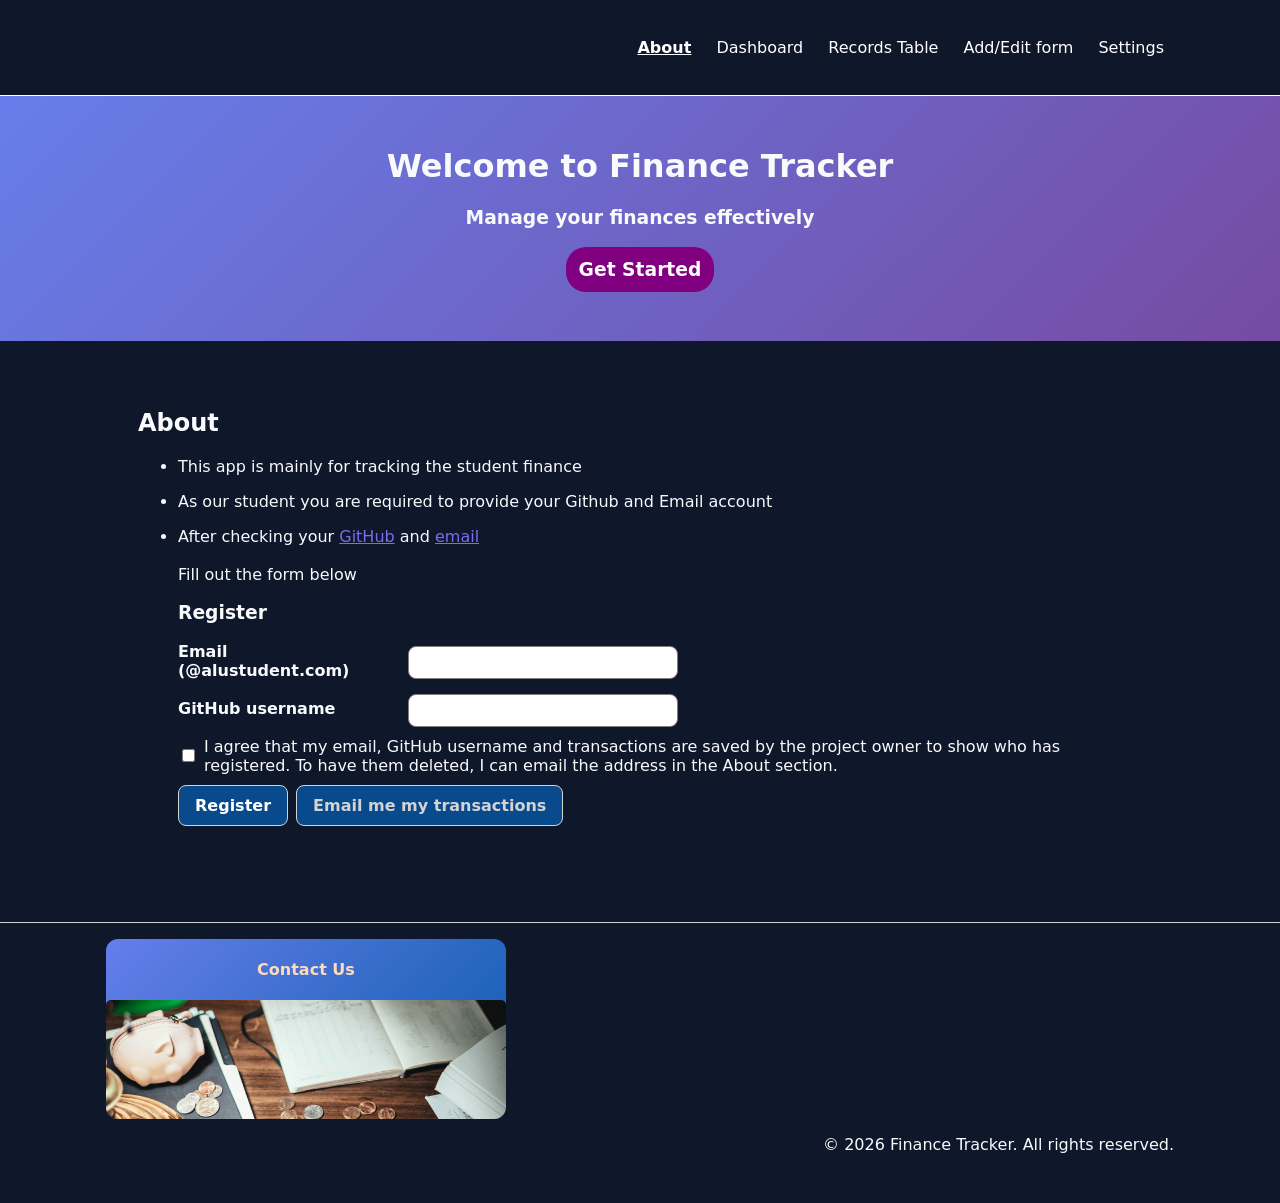
<file: index.html>
<!DOCTYPE html>
<html>
	<head>
		<title>Student Finance Tracker</title>
		<meta charset="UTF-8">
		<meta name="viewport" content="width=device-width,initial-scale=1">
		<link rel="stylesheet" href="styles/main.css">
		<link rel="icon" href="data:,">

	</head>

	<body>
		<a href="#main" class="skip-link">Skip to main content</a>
		<header class="site-header">
			<nav aria-label="Main" class="read">
				<ul>
				
					<li><a href="#about">About</a></li>
					<li><a href="#dashboard">Dashboard</a></li>
					<li><a href="#recordtable">Records Table</a></li>
					<li><a href="#add">Add/Edit form</a></li>
					<li><a href="#settings">Settings</a></li>
				</ul>
			</nav>
		</header>
		<div class="hero">
				<h1 align="center">Welcome to Finance Tracker</h1>
				<h3 align="center">Manage your finances effectively</h3>
				<h3 align="center"> <a href="https://www.coursera.org/organizations/alu/learn/financial-planning?authProvider=alu" class="ready"> Get Started</a></h3>	
		</div>
		<main id="main" tabindex="-1">
			<!--ABOUT-->
			<section id="about">
				<h2>About</h2>
				<ul>
					<li><p>This app is mainly for tracking the student finance</p></li>
					<li><p>As our student you are required to provide  your Github and Email account</p></li>
					<li><p>After checking your <a href="https://github.com/YOUR-USERNAME">GitHub</a> and <a href="mailto:you@alustudent.com">email</a><br><br> Fill out the form below</p></li>
					<div>
						<li class="register" style="list-style:none">
						<h3>Register</h3>
						<form id="reg-form" novalidate>
							<div class="field">
							<label for="reg-email">Email (@alustudent.com)</label>
							<input id="reg-email" type="text" inputmode="email" autocomplete="email" aria-describedby="reg-email-error">
							</div>
							<p class="error" id="reg-email-error"></p>
							<div class="field">
							<label for="reg-github">GitHub username</label>
							<input id="reg-github" type="text" autocomplete="off" aria-describedby="reg-github-error">
							</div>
							<p class="error" id="reg-github-error"></p>
							<label class="check"><input type="checkbox" id="reg-consent"> I agree that my email, GitHub username and transactions are saved by the project owner to show who has registered. To have them deleted, I can email the address in the About section.</label>
							<div class="actions">
							<button type="submit">Register</button>
							<button type="button" id="reg-email-btn" class="secondary">Email me my transactions</button>
							</div>
							<p class="error" id="reg-status" role="status"></p>
						</form>
						</li>
					</div>
				</ul>
				
			</section>

<!--DASHBOARD-->
			<section id="dashboard">

				<h2 id="dash-h">Dashboard</h2>
				<div class="stats">
					<div class="card"><h3>Total records</h3><p id="stat-count" class="big" style="color:black">0</p></div>
					<div class="card"><h3>Total spent(numeric field)</h3><p id="stat-sum" class="big" style="color:black">0</p></div>
					<div class="card"><h3>Top category</h3><p id="stat-top" class="big" style="color:black">-</p></div>
				</div>
				<p id="cap-message" class="cap" aria-live="polite" aria-atomic="true"></p>
				<h3>Last 7 days</h3>
				<div id="trend" class="trend" role="img" aria-label="Spent in the last 7 days"></div>
			</section>
<!--RECORDS-->
            <section id="recordtable">
				<h2>Records Table</h2>
				<div class="toolbar">
			
					<div class="field">
						<label for="search">Search (regex)</label>
						<input id="search" type="text" placeholder="e,g, (coffee|tea)" autocomplete="off">
					</div>
					<label class="check"><input type="checkbox" id="case-toggle" checked>Case-insensitive</label>
					<div class="field">
						<label for="sort">sorting</label>
						<select id="sort"> 
							<option value="date-desc">Date(newest)</option>
							<option value="date-asc">Date (oldest)</option>
							<option value="description-asc">Description A-Z</option>
							<option value="description-desc">Description Z-A</option>
							<option value="amount-asc">Amount inc</option>
							<option value="amount-desc">Amount decr</option>
						</select>
					</div>
				</div>
				<p id="regex-error" class="error" role="alert"></p>
				<p id="result-count" class="muted"></p>
				<table>
					<caption class="sr-only">Transactions</caption>
					<thead>
						<tr><th scope="col">Date</th><th scop="col">Description</th><th scope="col">Amount</th>
							<th scope="col">Category</th><th scope="col">Actions</th></tr>
					</thead>
					<tbody id="rows"></tbody>
				</table>
			</section>
<!--ADD/EDIT FORM-->
			<div class="two-col">
				<section id="add">
					<h2>Transactions</h2>
					<form id="record-form" novalidate>
						<input type="hidden" id="rec-id">
						<div class="field">
							<label for="description">Description</label>
							<input id="description" autocomplete="off" aria-describedby="description-error" placeholder="Be brief">
							<p class="error" id="description-error"></p>
						</div>
						<div class="field">
							<label for="amount">Amount (base currency)</label>
							<input id="amount" inputmode="decimal" autocomplete="off" aria-describedby="amount-error" placeholder="RWF120000">
							<p class="error" id="amount-error"></p>
						</div>
						<div class="field">
							<label for="category">Category</label>
							<select id="category" list="category-list" placeholder="category" autocomplete="off" aria-describedby="category-error">
								<option>Food</option><option>Entertainement</option><option>Books</option><option>Transport</option><option>Fees</option>
								<option>Other</option>
							</select>
							<datalist id="category-list"></datalist>
							<p class="error" id="category-error"></p>
						</div>
						<div class="field">
							<label for="date">Date (YYYY-MM-DD)</label>
							<input  id="date" placeholder="2025-09-29" autocomplete="off" aria-describedby="date-error">
							<p class="error" id="date-error"></p>
						</div>
						<div class="actions">
							<button type="submit" id="save-btn">Add transaction</button>
							<button type="button" id="cancel-btn" class="secondary" hidden>Cancel edit</button>
						</div>
					</form>
				</section>
		
	<!--SETTINGS-->
				<section id="settings">
					<h2>Settings</h2>
					<form id="settings-form" novalidate>
						<div class="field">
							<label for="cap">Spending cap (USD, base currency)</label>
							<input id="cap" inputmode="decimal">
						</div>
						<fieldset>
							<legend style="color:linear-gradient(135deg, #667eea,#667eea)"> Exchange rates(1US =...)</legend>
							<div class="field"><label for="rate-EUR" style="color:black">EURO</label>
								<input id="rate-EUR" inputmode="decimal"></div>
							<div class="field"><label for="rate-RWF" style="color:black">RWF</label>
								<input id="rate-RWF" inputmode="decimal"></div>
						</fieldset>
						<br>
						<br>
						<div class="field">
							<label for="display">Display currency</label>
							<select id="display"><option>USD</option><option>EUR</option><option>RWF</option></select>
						</div>
						<div class="field">
							<label for="categories">Categories</label>
							<input id="categories">
						</div>
						<p id="settings-error" class="error" role="alert"></p>
						<button type="submit"> Save settings"</button>
					</form>
					<h3>Import / Export</h3>
						<div class="actions">
							<button type="button" id="export-btn">Export JSON</button>
							<label for="import" class="button secondary">Import JSON</label>
							<input id="import" type="file" accept="application/json" class="sr-only">
						</div>
						<p id="import-error" class="error" role="alert"></p>
				</section>
			</div>
		</main>

		</div>

	<footer class="site-footer">


		<div class="para2"; style="background:linear-gradient(135deg, #667eea, #0b5cad); height:180px">
			<h4 style="color:peachpuff">Contact Us</h4>
			<img class="hero1" src="assets/hero.jpg" alt="Student budgeting at a desk" width="200" larg="200" height="300" align="left", loading="lazy">
			<div class="kid">
				<ul>
					<li>For more inquiries, please reach out to us at <a href="mailto:daniellani@student.com">daniellani@gmail.com</a></li>
					<li>For more orders, please contact us on the number<a href="tel:+254798123456">+254798123456</a></li>
					<li> Thank you for your trust and serve you</li>
				</ul>
			</div>
		</div>
		<p align="right">&copy; 2026 Finance Tracker. All rights reserved.</p>
	</footer>
	<p id="status" role="status" class="sr-only"></p>
	<script type="module" src="scripts/main.js"></script>
	</body>
</html>
</file>
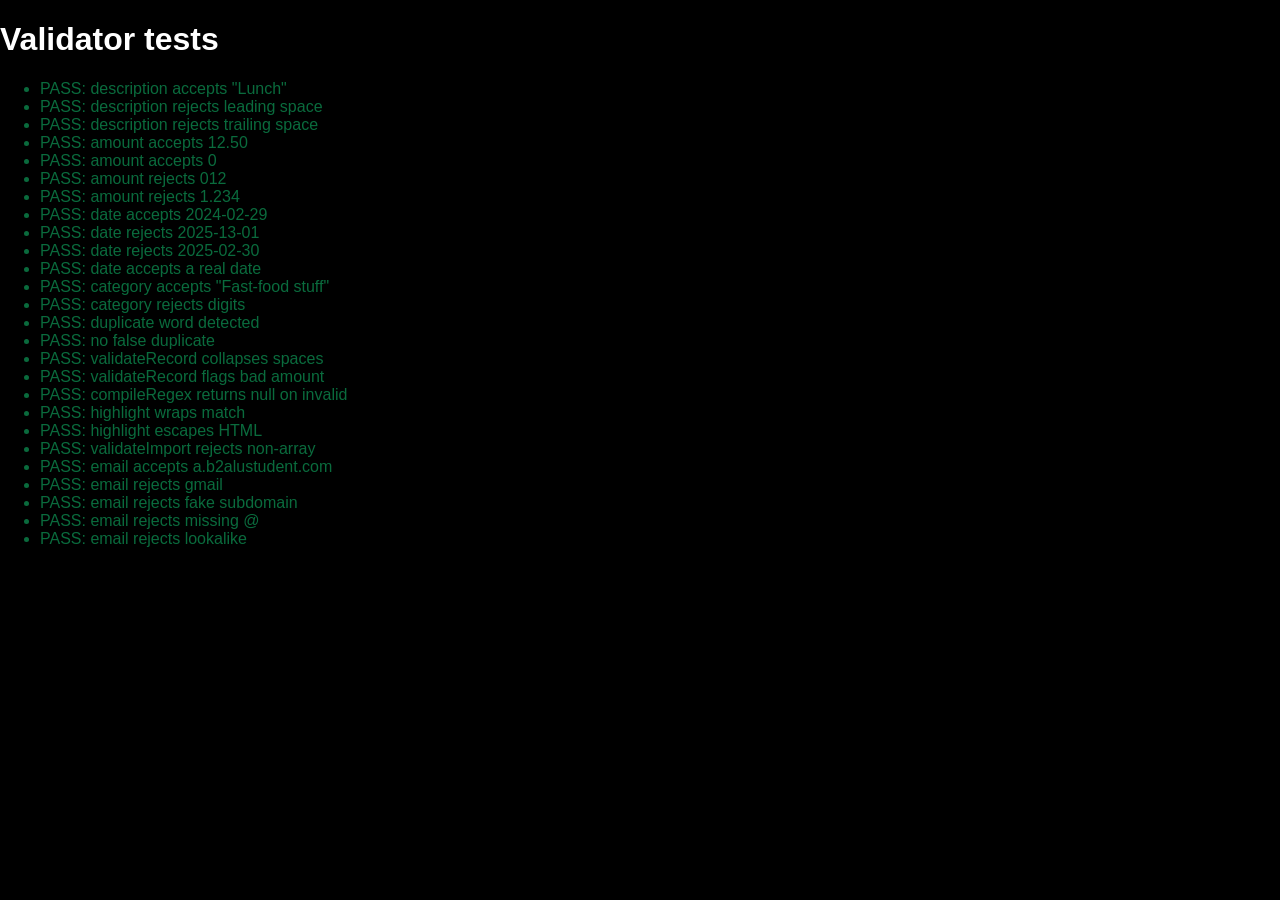
<file: tests.html>
<!DOCTYPE html>
<html>
    <head>
        <meta charset="UTF-8">
        <meta name="viewport" content="width=device-width", initial-scale="1">
        <title>validator test</title>
        <style>
            body{
                background-color:black;
                margin:0;
                padding:0; 
                color:white;
                font-family:'Gill Sans', 'Gill Sans MT', Calibri, 'Trebuchet MS', sans-serif;
            }
            #classe{
                background:lineargradient(90deg, #f97316, #ec4899)
            }
        </style>
    </head>
    <body>
        <div id="classe"><h1> Validator tests</h1></div>
        
        <ul id="out"></ul>
        <script type="module">
            import{
                rules, validateRecord, validateImport, isRealDate
            } from './scripts/validators.js';
            import{
                compileRegex, highlight
            } from './scripts/search.js';
            const out = document.getElementById('out');
            const x=(name, cond) => {
                const li=document.createElement('li');
                li.textContent=(cond ? 'PASS: ' : 'FAIL: ') + name;
                li.style.color = cond ? '#0a6b3d' : '#b00020';
                out.append(li);
            };
            x(
                'description accepts "Lunch"',
                rules.description.test('Lunch')
            );
            x(
                'description rejects leading space',
                !rules.description.test(' Lunch')
            );
            x(
                'description rejects trailing space',
                !rules.description.test('Lunch ')
            );
            x(
                'amount accepts 12.50', 
                rules.amount.test('12.50')
            );
            x(
                'amount accepts 0',
                rules.amount.test('0')
            );
            x(
                'amount rejects 012',
                !rules.amount.test('012')
            );
            x(
                'amount rejects 1.234',
                !rules.amount.test('1.234')
            );
            x(
                'date accepts 2024-02-29',
                rules.date.test('2024-02-29')
            );
            x(
                'date rejects 2025-13-01',
                !rules.date.test('2025-13-01')
            );
            x(
                'date rejects 2025-02-30',
                !isRealDate('2025-02-30')
            );
            x(
                'date accepts a real date', 
                isRealDate('2026-01-09')
            );
            x(
                'category accepts "Fast-food stuff"',
                rules.category.test('Fast-food stuff')
            );
            x(
                'category rejects digits',
                !rules.category.test('Food2')
            );
            x(
                'duplicate word detected',
                rules.duplicateWord.test('coffee coffee run')
            );
            x(
                'no false duplicate', 
                !rules.duplicateWord.test('coffee run')
            );
            x(
                'validateRecord collapses spaces',
                validateRecord({
                    description:'a   b',
                    amount:'1',
                    category:'Food', 
                    date:'2025-01-01'  
                }).value.description === 'a b'

            );
            x(
                'validateRecord flags bad amount',
                !validateRecord({
                    description:'a',
                    amount:'abc',
                    category:'Food',
                    date:'2025-01-01'
                }).ok
            );
            x(
                'compileRegex returns null on invalid',
                compileRegex('(') === null
            );
            x(
                'highlight wraps match',
                highlight(
                    'Coffee',
                    compileRegex('cof')
                ) === '<mark>Cof</mark>fee'
            );
            x(
                'highlight escapes HTML',
                highlight('<b>', null) === '&lt;b&gt;'
            );
            x(
                'validateImport rejects non-array',
                validateImport({}) !== null
            )
            x(
                'email accepts a.b2alustudent.com',
                rules.email.test(
                    'a.b@alustudent.com'
                )
            );
            x(
                'email rejects gmail', 
                !rules.email.test (
                    'a.b@gmail.com'
                )
            );
            x(
                'email rejects fake subdomain',
                !rules.email.test(
                    'a@alustudent.com.evil.org'
                )
            );
            x(
                'email rejects missing @',
                !rules.email.test(
                    'a.balustudent.com'
                )
            );
            x(
                'email rejects lookalike',
                !rules.email.test('a@alustudent.co')
            )
        </script> 
    </body>
</html>
</file>
<file: styles/main.css>
*, *::before, *::after {box-sizing: border-box;}
body{
    background-color:#0f172a;
    margin: 0;
    padding:0;
    color: #f8fafc ;
    font-family: 'Inter', system-ui, -apple-system, sans-serif;
}
.read li{
    display:inline-flex;
    flex-direction:row-reverse;
    flex-flow:row-reverse;
    margin:10px;
    color: white;
}

.read a {
    text-decoration: none;
}

.ready ul{
    display:flex;
    list-style-type: none;
    flex-flow:row-reverse;
}

.hero{
    padding:30px;
    justify-content:center;
    background: linear-gradient(135deg, #667eea, #764ba2);
}
.hero1{
    float: left;
    margin: 0 16px 8px 0;
    max-width:100%;
    height:auto;

}
.hero > * { animation: fadeUp .7s ease both; }
.hero > *:nth-child(2) { animation-delay: .15s; }
.hero > *:nth-child(3) { animation-delay: .3s; }
@keyframes fadeUp { from { opacity: 0; transform: translateY(16px); } }

.para2{
    position:relative;
    border-radius:12px;
    width:400px;
    height:300px;
    background-color: red;
    overflow:hidden;
}
.para2 img{
    width:100%;
    max-width:400px;
    border-radius:5px;
}
.kid{
    position:absolute;
    bottom:0;
    left:0;
    width:100%;
    padding:1rem;
    background:rgba(0, 0, 0, 0.6);
    color:peachpuff;
    opacity:0;
    transform:translateY(20px);
    transition:opacity 0.3s ease, transform 0.3s ease;
}
.para2:hover .kid{
    opacity:1;
    transform:translateY(0);
}
main a{
    color: #7c6cf0;
}
.ready{
    display:inline-block;
    padding:1%;
    background-color: purple;
    border-radius:20px;
    color:white;
    animation: pulse 2s infinite;
    list-style:none;
    text-decoration:none;

}
@keyframes pulse{
    0%{transform:scale(1);}
    50%{transform:scale(1.1);}
    100%{transform:scale(1);}
}

/*--Accessibility helpers--*/
.sr-only{
    position:absolute;
    width:1px;
    height:1px;
    overflow:hidden;
    clip:rect(0 0 0 0);
    white-space:nowrap;
}
.skip-link{
    position:absolute;
    left:-9999px;
}
.skip-link:focus{
    left:8px;
    top:8px;
    z-index:10;
    background:black;
    color: white;
    padding:8px 12px;
}
:focus-visible{
    outline:3px solid #0b5cad;
    outline-offset:2px;
}
main:focus{
    outline:none;
}

/*--let us make it layout to mobile-first  screens--*/
.site-header{
    background: #0f172a;
    border-bottom: 1px solid white;
    padding:12px 16px;

}
.site-header .read a{
    color:#fff;
}
.site-header a {
        text-decoration:none;
}
.site-header a:hover{
        text-decoration:underline;
        color: blue;
}  

.site-header h1{
    margin: 0 0 8px;
    font-size:1.4rem;
}
main{
    padding:16px;
    max-width:1100px;
    margin: auto;
}
section{
    margin:32px;
    scroll-margin-top:8px;
}
.site-footer{
    padding:16px; 
    text-align:center;
    border-top:1px solid lightgray;
}

/*--for the forms--*/
.field{
    display:grid;
    border-color:#667eea;
    grid-template-columns:220px 1fr;
    align-items:center;
    gap:10px;
    max-width:500px;
    margin-bottom:10px;

}
.field input:focus{
    background-color:gray;
}
.field input, .field select{
    width:100%;
    padding:6px;
    box-sizing:border-box;
}
fieldset{
    border:1px solid lightgray;
    background:linear-gradient(135deg, #667eea,#0b5cad )
}
label{
    font-weight:600;
    margin-bottom:4px;
}
input, select, button, .button{
    font:inherit;
}
input, select{
    padding:10px;
    border:1px solid grey;
    border-radius:8px;
 }
input[aria-invalid=true] {
    border-color: red;
    border-width:2px;
 }
 .check{
    display:flex;
    align-items:center;
    gap:6px;
    font-weight:400;
 }
 .error{
    color:red;
    margin:4px 0 0;
 }
 .actions{
    display:flex;
    flex-wrap:wrap;
    gap:8px;
 }
 button, .button{
    background:#084a8c;
    color:white;
    border:1px solid lightgray;
    border-radius:8px;
    padding:10px 16px;
    cursor:pointer;
    font-weight:600;
    text-align:center;
    margin-bottom:0;
    transition:background 0.2s, transform 0.1s;

 }
 button:hover, .button:hover{
    background:#084a8c;
    color:white;
    border: 1px solid lightgray;
 }
 button:active{transform:scale(0.97);}
.secondary{
    background:#084a8c;
    color:lightgray;
}
.secondary:hover{
    background:#f3f6fa;
    color:red;
}
button.danger{
    background:white;
    color:red;
    border-color:red;
}
button.danger:hover{
    background:#fde7ea;
    color:red;
}
.toolbar{
    display:flex;
    flex-direction:column;
    gap:4px;
}

.actions:has(#import:focus-visible) label[for="import"]{
    outline: 3px solid #0b5cad;
    outline-offset: 2px;

}

/*--7-daychart--*/
.trend{
    display:flex;
    align-items:flex-end;
    gap:8px;
    height:140px;
    padding-top:8px;
}
.bar{
    flex:1;
    height:100%;
    display:flex;
    flex-direction:column;
    justify-content:flex-end;
    align-items:center;
}
.fill{
    width:100%;
    background:#084a8c;
    border-radius:4px 4px 0 0;
    min-height: 2px;
    transition: height 0.5s ease;
}
.lbl{
    font-size:0.75rem;
    color:gray;
    margin-top:4px;
}

/*--cards & stats--*/
.stats{
    display:flex;
    flex-direction:column;
    gap:12px
}
.card{
    background:#f3f6fa;
    border: 1px solid lightgray;
    border-radius:8px;
    padding:12px 16px;
}
.card h3{
    margin:0;
    font-size:0.95rem;
    color:grey;
}
.big{
    margin:4px 0 0;
    font-size:1.6rem;
    font-weight:700;
}
.cap{
    padding:10px 14px;
    border-radius:8px;
    font-weight:600;
    margin:16px 0;
}
.cap.ok{
    background:#166534;
    color:#e6f4ec;
}
.cap.over{
    background:#fde7ea;
    color:red;
}

/*--lets talk about the tables*/
table,thead,tbody, tr, td{
    display:block;
}
thead{
    position:absolute;
    left:-9999px;
}
tr{
    border:1px solid lightgray;
    border-radius:8px;
    margin-bottom:12px;
    padding:8px 12px;
    animation:fadeIn 0.6s ease;
    
}
td{
    padding:4px 0;
}
td::before{
    content:attr(data-label) ": ";
    font-weight:600;

}
td[data-label="Actions"]{
    display:flex;
    gap:8px;
    margin-top:6px
}
td[data-label="Actions"]::before{
    content:none;
}
caption{
    text-align:left;
}
th{
    color:black;
}
tbody td{
    background:transparent;
}
tbody td button.secondary {
    background: #0f172a;
    color: white;
}
mark{
    background:#ffe066;
    color:#000;
    padding: 0 2px;
    border-radius:2px;
}
@keyframes fadeIn{
    from{
        opacity:0;
        transform:translateY(4px);
    } to
    {
        opacity:1;
        transform:none
    }
}

.two-col{
    display:grid;
    grid-template-columns: 2fr 1fr;
    gap: 2rem;
    align-items: start;

}
 


/*--Lets talk about responsive websites--*/
@media (min-width:768px){
    .site-header{
        display:flex;
        justify-content:flex-end;
        align-items:center;
    }
    .site-header a {
        text-decoration:none;
        color: #333;
    }
    .site-header a:hover{
        text-decoration:underline;
    }  
    .site-header h1{margin:0;}
    .stats{
        flex-direction:row;
    }
    .stats .card{
        flex:1;
    }
    .toolbar {
        flex-direction:row;
        align-items:flex-end;
        gap:16px;
        
    }
    .toolbar .field {
        margin-bottom:0;
    }
    .toolbar .field:first-child{
        flex:1;
    }
    .check{
        margin-bottom:10px;
    }
    #record-form, #settings-form{
        display:grid;
        grid-template-columns:1fr 1fr;
        gap: 0 16px;
    }
    #record-form .actions, #settings-form fieldset, #settings-form .error, #settings-form button {
        grid-column: 1 / -1;
    }
    #record-form button{
        justify-self:start;
    }
    table{
        display:table;
        width:100%;
        border-collapse:collapse;
    }
    thead{
        display:table-header-group;
        position:static;
    }
    tbody{
        display:table-row-group;
    }
    tr{
        display:table-row;
        border:0;
        border-radius:0;
        margin:0;
        padding:0;
    }
    td, th{
        display:table-cell;
        padding:10px;
        border-bottom:1px solid lightgray;
        text-align:left;
        vertical-align:middle;
    }
    th{background:#f3f6fa;}
    td::before{content:none;}
    td[data-label="Actions"]{
        display:table-cell; 
        white-space:nowrap;
    }
    td[data-label="Actions"] button{
        margin-right:6px; padding:6px 10px;
    }
}

.two-col{
    grid-template-columns:1fr;
}

/*--hover, focus  effects*/
button, .card, tbody tr {
    transition:transform 0.2s ease, box-shadow 0.2s ease, background 0.2s ease;
}

button:hover{
    transform:translateY(-2px);
    box-shadow: 0 6px 18px rgba(124,108,240,0.4);
}
.card:hover{
    transform:translateY(-4px);
}
tbody tr:hover{
    background: rgba(255, 255, 255, 0.05);
}
input:focus, select:focus {
    outline:none;
    border-color:#7c6cf0;
    box-shadow: 0 0 0 3px rgba(124,108,240,0.3);
}
/*--for desktop--*/
@media (min-width:1024px){
    main{
        display:grid;
        grid-template-columns:1fr;
        gap:32px;
        align-items:start;
        max-width:1100px;
        margin-inline:auto;
    }
     
    #about, #dashboard, #recordtable {grid-column: 1 / -1;}
    #record-form, #settings-form{grid-template-columns:1fr;}
    .site-header, .site-footer{
        padding-inline:calc((100% - 1100px) / 2 + 16px);
    }
}

html{
    scroll-behavior:smooth;
}

section{
    scroll-margin-top:80px;
}

[hidden]{
    display: none !important;
}
nav a[aria-current = "page"]{
    font-weight: 700;
    text-decoration: underline;
}

@media (max-width: 360px) {

    body{
        font-size: 10px;
    }


  main { padding: 8px; }
  section { margin: 20px 0; }
  section ul,
  section ol { padding-left: 18px; }

  .site-header { padding: 8px; }
  .site-header h1 { font-size: 1.1rem; }
  .read ul { flex-wrap: wrap; padding: 0; margin: 0; }
  .read li { margin: 4px 8px; }
  .site-header a,
  .site-header .read a { font-size: 0.8rem; }

 
  .hero { padding: 24px 12px; }
  .hero h1 { font-size: 1.5rem; }
  .hero1 { float: none; display: block; margin: 0 0 12px; }
  .para2 {
    width: 100%;
    height: auto;
    aspect-ratio: 4 / 3;
  }
  .para2 img {
    max-width: 100%;
    height: 100%;
    object-fit: cover;
  }


  .field {
    grid-template-columns: 1fr;
    gap: 4px;
    align-items: stretch;
    max-width: none;
    margin-bottom: 12px;
  }
  .field label { margin-bottom: 0; }
  .field input:not([type="checkbox"]):not([type="radio"]),
  .field select {
    width: 100%;
    min-height: 44px;
    padding: 10px;
  }
  .field input[type="checkbox"],
  .check input[type="checkbox"] {
    width: auto;
    min-height: 0;
    flex: none;
    margin-top: 3px;
  }
  .check { align-items: flex-start; }

  fieldset {
    padding: 10px;
    margin: 0 0 12px;
    min-width: 0;
  }


  .actions { flex-direction: column; }
  .actions button,
  .actions .button,
  #record-form button,
  #settings-form button { width: 100%; }

  .card { padding: 10px 12px; }
  .card .big { font-size: 1.4rem; }
  tr { padding: 8px; }
  td {
    font-size: 0.9rem;
    word-break: break-word;
  }
  td[data-label="Actions"] { flex-wrap: wrap; }
  .trend { gap: 4px; }

  .site-footer {
    padding: 12px 8px;
    font-size: 0.85rem;
  }
}
</file>
